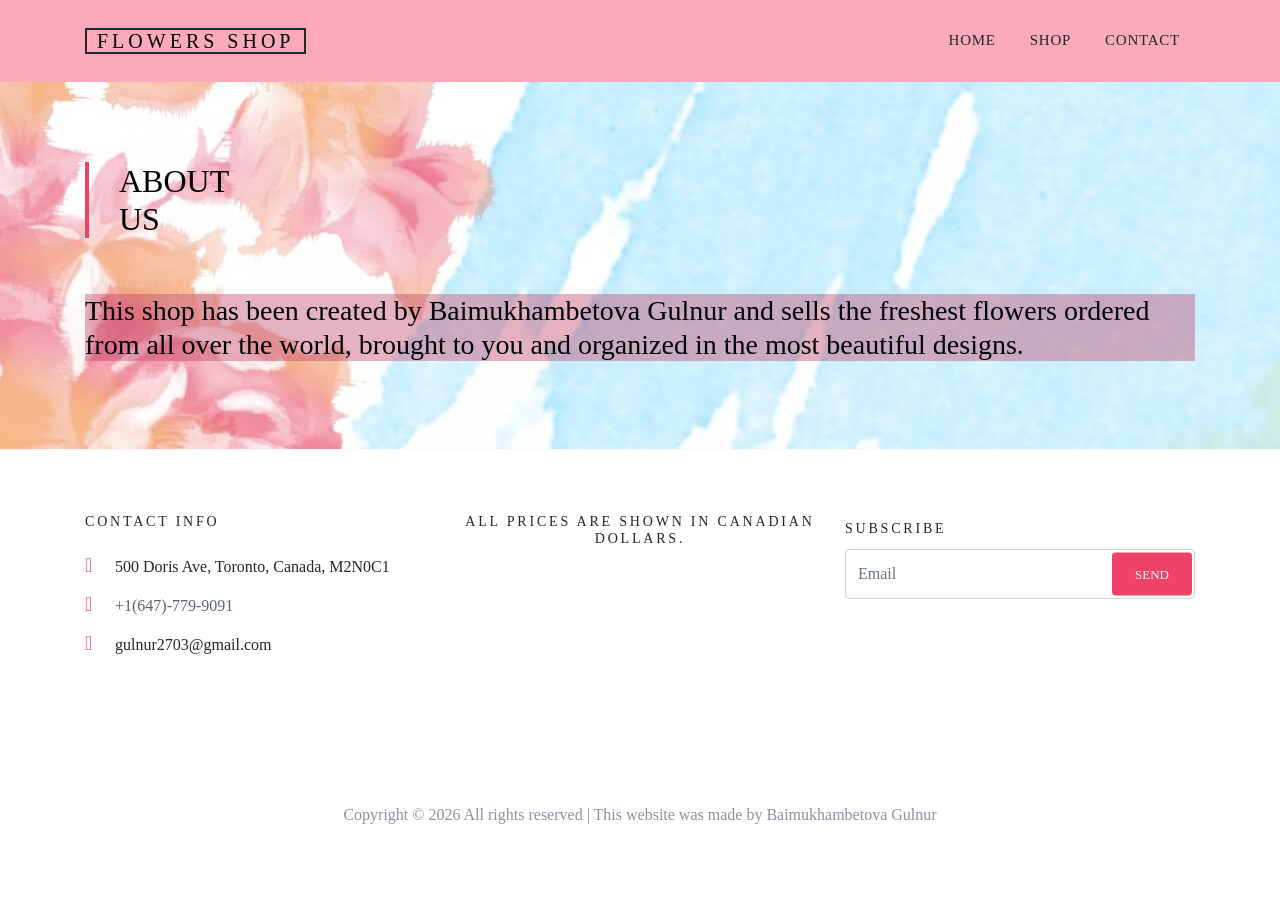
<file: Responsive Website/index.html>
<!DOCTYPE html>
<html lang="en">
  <head>
    <title>WEB222 Store</title>
    <meta charset="utf-8" />
    <meta name="viewport" content="width=device-width, initial-scale=1.0" />
    <link rel="stylesheet" href="css/bootstrap.min.css" />
    <link rel="stylesheet" href="css/style.css" />
    <script src="js/script.js"></script>
  </head>
  <body>
    <div class="site-wrap">
      <div class="site-navbar py-2">
        <div class="container">
          <div class="d-flex align-items-center justify-content-between">
            <div class="logo">
              <div class="site-logo">
                <a href="index.html" class="js-logo-clone">Flowers Shop</a>
              </div>
            </div>
            <div class="main-nav">
              <nav
                class="site-navigation text-right text-md-center"
                role="navigation"
              >
                <ul class="site-menu js-clone-nav">
                  <li><a href="index.html">Home</a></li>
                  <li><a href="shop.html">Shop</a></li>
                  <li><a href="contact.html">Contact</a></li>
                </ul>
              </nav>
            </div>
          </div>
        </div>
      </div>
      <div style="background-image: url('images/background.jpeg')">
        <div class="site-section">
          <div class="container">
            <div class="title-section mb-5">
              <h2 class="text-uppercase">
                <span class="d-block">About</span> us
              </h2>
            </div>
            <div
              class="about-us-section"
              style="background-color: rgb(0,0,0); background-color: rgba(191,63,101, 0.4);"
            >
              <h3>
                This shop has been created by Baimukhambetova Gulnur and sells
                the freshest flowers ordered from all over the world, brought to
                you and organized in the most beautiful designs.
              </h3>
            </div>
          </div>
        </div>
      </div>
      <footer class="site-footer custom-border-top">
        <div class="container">
          <div class="row">
            <div class="col-md-6 col-lg-4 mb-4 mb-lg-0">
              <div class="block-5 mb-5">
                <h3 class="footer-heading mb-4">Contact Info</h3>
                <ul class="list-unstyled">
                  <li class="address">
                    500 Doris Ave, Toronto, Canada, M2N0C1
                  </li>
                  <li class="phone">
                    <a href="tel://16477799091">+1(647)-779-9091</a>
                  </li>
                  <li class="email">gulnur2703@gmail.com</li>
                </ul>
              </div>
            </div>
            <div class="col-md-6 col-lg-4 mb-4 mb-lg-0">
              <div class="block-5 mb-5">
                <h3 class="footer-heading" align="center">
                  All prices are shown in Canadian dollars.
                </h3>
              </div>
            </div>
            <div class="col-md-6 col-lg-4">
              <div class="block-7">
                <form action="https://formspree.io/xlewpnre" method="POST">
                  <label for="email_subscribe" class="footer-heading"
                    >Subscribe</label
                  >
                  <div class="form-group">
                    <input
                      type="text"
                      class="form-control py-4"
                      name="email"
                      id="email_subscribe"
                      placeholder="Email"
                    />
                    <input
                      type="submit"
                      class="btn btn-sm btn-primary"
                      value="Send"
                    />
                  </div>
                </form>
              </div>
            </div>
          </div>
          <div class="row pt-5 mt-5 text-center">
            <div class="col-md-12">
              <p>
                Copyright &copy;
                <script>
                  document.write(new Date().getFullYear());
                </script>
                All rights reserved | This website was made by Baimukhambetova
                Gulnur
              </p>
            </div>
          </div>
        </div>
      </footer>
    </div>
  </body>
</html>
</file>
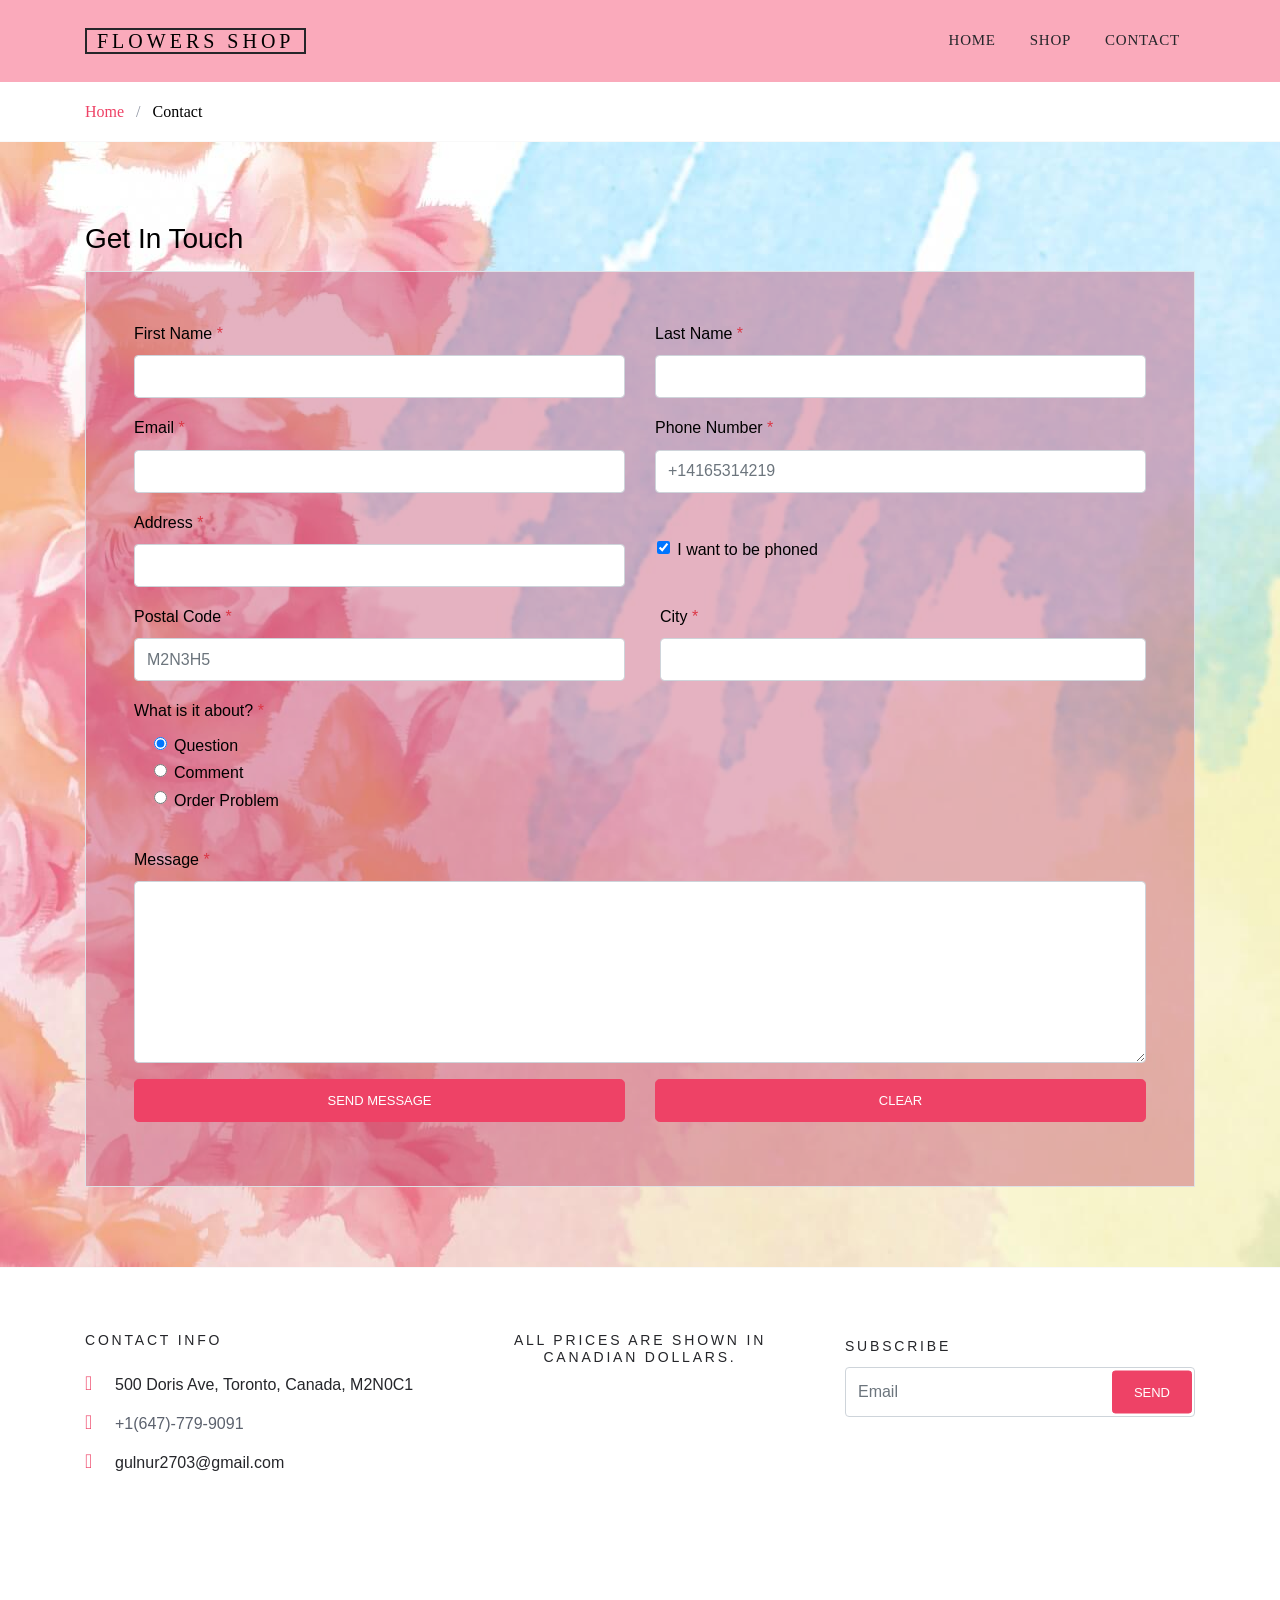
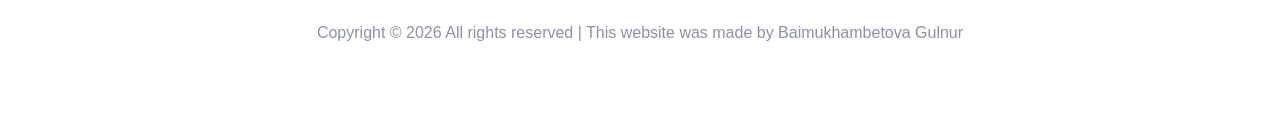
<file: Responsive Website/contact.html>
<!DOCTYPE html>
<html lang="en">
  <head>
    <title>WEB222 Store</title>
    <meta charset="utf-8" />
    <meta name="viewport" content="width=device-width, initial-scale=1.0" />
    <link rel="stylesheet" href="css/bootstrap.min.css" />
    <link rel="stylesheet" href="css/style.css" />
    <script src="js/script.js"></script>
  </head>
  <body>
    <!--    

    Part 2: Contact Us Page

    Requirements:

    1. Use the same header/footer, colours, fonts, etc. as your index.html page.
    It should be obvious to the user they they are still on the same site, and that
    contact.html is part of your store.


    2. Include an HTML Form for the user to fill out his or her information along
    with their message to you. Your form should including the following, and all
    fields should be mandatory unless otherwise noted, and use the most appropriate <input> type:
    
        - First Name
        - Last Name
        - Email Address
        - Address
        - City (use a <datalist> for autocomplete of common Canadian cities)
        - Phone Number (must be a valid Canadian Phone Number, use regex)
        - Postal Code (must be a valid Canadian Postal Code, use regex)
        - Checkbox Option to be phoned ("Would you like to be phoned?")
        - Radio Options to specify what this is about: one of "Question",
          "Comment", or "Order Problem". If the user selects "Order Problem",
          dynamically reveal another input box to enter the order number. In the
          case of "Comment" or "Question" hide this input box.
        - A large area to enter the message that they want to send
        - A hidden input field with your name

    3. The form should submit to https://httpbin.org/post using the POST method,
    and only allow the user to submit when all data has been entered and there
    aren't any validation errors.  The data posted to httpbin.org should include
    all data defined in the form above (e.g., visible and hidden fields).

  -->
    <div class="site-wrap">
      <div class="site-navbar py-2">
        <div class="container">
          <div class="d-flex align-items-center justify-content-between">
            <div class="logo">
              <div class="site-logo">
                <a href="index.html" class="js-logo-clone">Flowers Shop</a>
              </div>
            </div>
            <div class="main-nav">
              <nav
                class="site-navigation text-right text-md-center"
                role="navigation"
              >
                <ul class="site-menu js-clone-nav">
                  <li><a href="index.html">Home</a></li>
                  <li><a href="shop.html">Shop</a></li>
                  <li><a href="contact.html">Contact</a></li>
                </ul>
              </nav>
            </div>
          </div>
        </div>
      </div>
      <div class="custom-border-bottom py-3">
        <div class="container">
          <div class="row">
            <div class="col-md-12 mb-0">
              <a href="index.html">Home</a> <span class="mx-2 mb-0">/</span>
              <strong class="text-black">Contact</strong>
            </div>
          </div>
        </div>
      </div>
    </div>
    <div style="background-image: url('images/background.jpeg')">
      <div class="site-section">
        <div class="container">
          <div class="row">
            <div class="col-md-12">
              <h2 class="h3 mb-3 text-black">Get In Touch</h2>
            </div>
            <div class="col-md-12 form">
              <form
                name="Form1"
                action="https://httpbin.org/post"
                method="POST"
                onsubmit="return validate(); "
                style="background-color: rgb(0,0,0); background-color: rgba(191,63,101, 0.4);"
              >
                <div class="p-3 p-lg-5 border">
                  <div class="form-group row">
                    <div class="col-md-6">
                      <label for="fName" class="text-black"
                        >First Name <span class="text-danger">*</span></label
                      >
                      <input
                        required
                        type="text"
                        class="form-control"
                        name="fName"
                        id="fName"
                      />
                    </div>
                    <div class="col-md-6">
                      <label for="lName" class="text-black"
                        >Last Name <span class="text-danger">*</span></label
                      >
                      <input
                        required
                        type="text"
                        class="form-control"
                        name="lName"
                        id="lName"
                      />
                    </div>
                  </div>
                  <div class="form-group row">
                    <div class="col-md-6">
                      <label for="email" class="text-black"
                        >Email <span class="text-danger">*</span></label
                      >
                      <input
                        required
                        type="email"
                        class="form-control"
                        name="email"
                        id="email"
                      />
                    </div>
                    <div class="col-md-6">
                      <label for="phone" class="text-black"
                        >Phone Number <span class="text-danger">*</span></label
                      >
                      <input
                        required
                        type="text"
                        class="form-control"
                        name="phone"
                        id="phone"
                        placeholder="+14165314219"
                        pattern="^\+1[0-9]{10}$"
                      />
                    </div>
                  </div>
                  <div class="form-group row">
                    <div class="col-md-6">
                      <label for="address" class="text-black"
                        >Address <span class="text-danger">*</span></label
                      >
                      <input
                        required
                        type="text"
                        class="form-control"
                        name="address"
                        id="address"
                      />
                    </div>
                    <div class="col-md-6">
                      <br />&nbsp;&nbsp;&nbsp;&nbsp;
                      <input
                        type="checkbox"
                        class="form-check-input"
                        name="phoned"
                        id="phoned-yes"
                        value="yes"
                        checked
                      />
                      <label class="form-check-label text-black" for="phoned"
                        >I want to be phoned</label
                      >
                    </div>
                  </div>
                  <div class="form-group row">
                    <div class="col-md-6">
                      <label for="postalCode" class="text-black"
                        >Postal Code <span class="text-danger">*</span></label
                      >
                      <input
                        required
                        type="text"
                        class="form-control"
                        name="postalCode"
                        id="postalCode"
                        placeholder="M2N3H5"
                        pattern="^[0-9A-Z]{6}$"
                      />
                    </div>
                    <div class="col-md-6 form-check">
                      <label for="city" class="text-black"
                        >City <span class="text-danger">*</span></label
                      >
                      <input
                        required
                        type="text"
                        class="form-control"
                        name="city"
                        id="city"
                        list="cities"
                      />
                      <datalist id="cities">
                        <option value="Toronto"> </option>
                        <option value="Montreal"> </option>
                        <option value="Vancouver"> </option>
                        <option value="Quebec"> </option>
                      </datalist>
                    </div>
                  </div>
                  <div class="form-group row">
                    <div class="col-md-12">
                      <label for="purpose" class="text-black"
                        >What is it about?
                        <span class="text-danger">*</span></label
                      >
                      <ul>
                        <li>
                          <input
                            class="form-check-input"
                            type="radio"
                            name="purpose"
                            id="purpose-1"
                            onclick="orderPrCheck();"
                            value="Question"
                            checked
                          />
                          <label
                            class="form-check-label text-black"
                            for="purpose-1"
                          >
                            Question</label
                          >
                        </li>
                        <li>
                          <input
                            class="form-check-input"
                            type="radio"
                            name="purpose"
                            id="purpose-2"
                            onclick="orderPrCheck();"
                            value="Comment"
                          />
                          <label
                            class="form-check-label text-black"
                            for="purpose-2"
                          >
                            Comment</label
                          >
                        </li>
                        <li>
                          <input
                            class="form-check-input"
                            type="radio"
                            name="purpose"
                            id="purpose-3"
                            onclick="orderPrCheck();"
                            value="Order Problem"
                          />
                          <label
                            class="form-check-label text-black"
                            for="purpose-3"
                          >
                            Order Problem</label
                          >
                          <div id="reveal-if-checked" style="display:none">
                            <label class="text-black" for="orderNum"
                              >Order Number<span class="text-danger"
                                >*</span
                              ></label
                            >
                            <input
                              class="form-control"
                              type="text"
                              name="orderNum"
                              id="orderNum"
                            />
                          </div>
                        </li>
                      </ul>
                    </div>
                  </div>
                  <div class="form-group row">
                    <div class="col-md-12">
                      <label for="c_message" class="text-black"
                        >Message <span class="text-danger">*</span></label
                      >
                      <textarea
                        required
                        name="c_message"
                        id="c_message"
                        cols="30"
                        rows="7"
                        class="form-control"
                      ></textarea>
                    </div>
                  </div>
                  <div class="form-group row">
                    <div class="col-lg-6">
                      <input
                        type="submit"
                        class="btn btn-primary btn-lg btn-block"
                        value="Send Message"
                      />
                    </div>
                    <div class="col-lg-6">
                      <input
                        type="reset"
                        class="btn btn-primary btn-lg btn-block"
                        value="    Clear   "
                        onclick="clear()"
                      />
                    </div>
                  </div>
                </div>
              </form>
            </div>
          </div>
        </div>
      </div>
    </div>
    <footer class="site-footer custom-border-top">
      <div class="container">
        <div class="row">
          <div class="col-md-6 col-lg-4 mb-4 mb-lg-0">
            <div class="block-5 mb-5">
              <h3 class="footer-heading mb-4">Contact Info</h3>
              <ul class="list-unstyled">
                <li class="address">500 Doris Ave, Toronto, Canada, M2N0C1</li>
                <li class="phone">
                  <a href="tel://16477799091">+1(647)-779-9091</a>
                </li>
                <li class="email">gulnur2703@gmail.com</li>
              </ul>
            </div>
          </div>
          <div class="col-md-6 col-lg-4 mb-4 mb-lg-0">
            <div class="block-5 mb-5">
              <h3 class="footer-heading" align="center">
                All prices are shown in Canadian dollars.
              </h3>
            </div>
          </div>
          <div class="col-md-6 col-lg-4">
            <div class="block-7">
              <form action="https://formspree.io/xlewpnre" method="POST">
                <label for="email_subscribe" class="footer-heading"
                  >Subscribe</label
                >
                <div class="form-group">
                  <input
                    type="text"
                    class="form-control py-4"
                    name="email"
                    id="email_subscribe"
                    placeholder="Email"
                  />
                  <input
                    type="submit"
                    class="btn btn-sm btn-primary"
                    value="Send"
                  />
                </div>
              </form>
            </div>
          </div>
        </div>
        <div class="row pt-5 mt-5 text-center">
          <div class="col-md-12">
            <p>
              Copyright &copy;
              <script>
                document.write(new Date().getFullYear());
              </script>
              All rights reserved | This website was made by Baimukhambetova
              Gulnur
            </p>
          </div>
        </div>
      </div>
    </footer>
  </body>
</html>
</file>
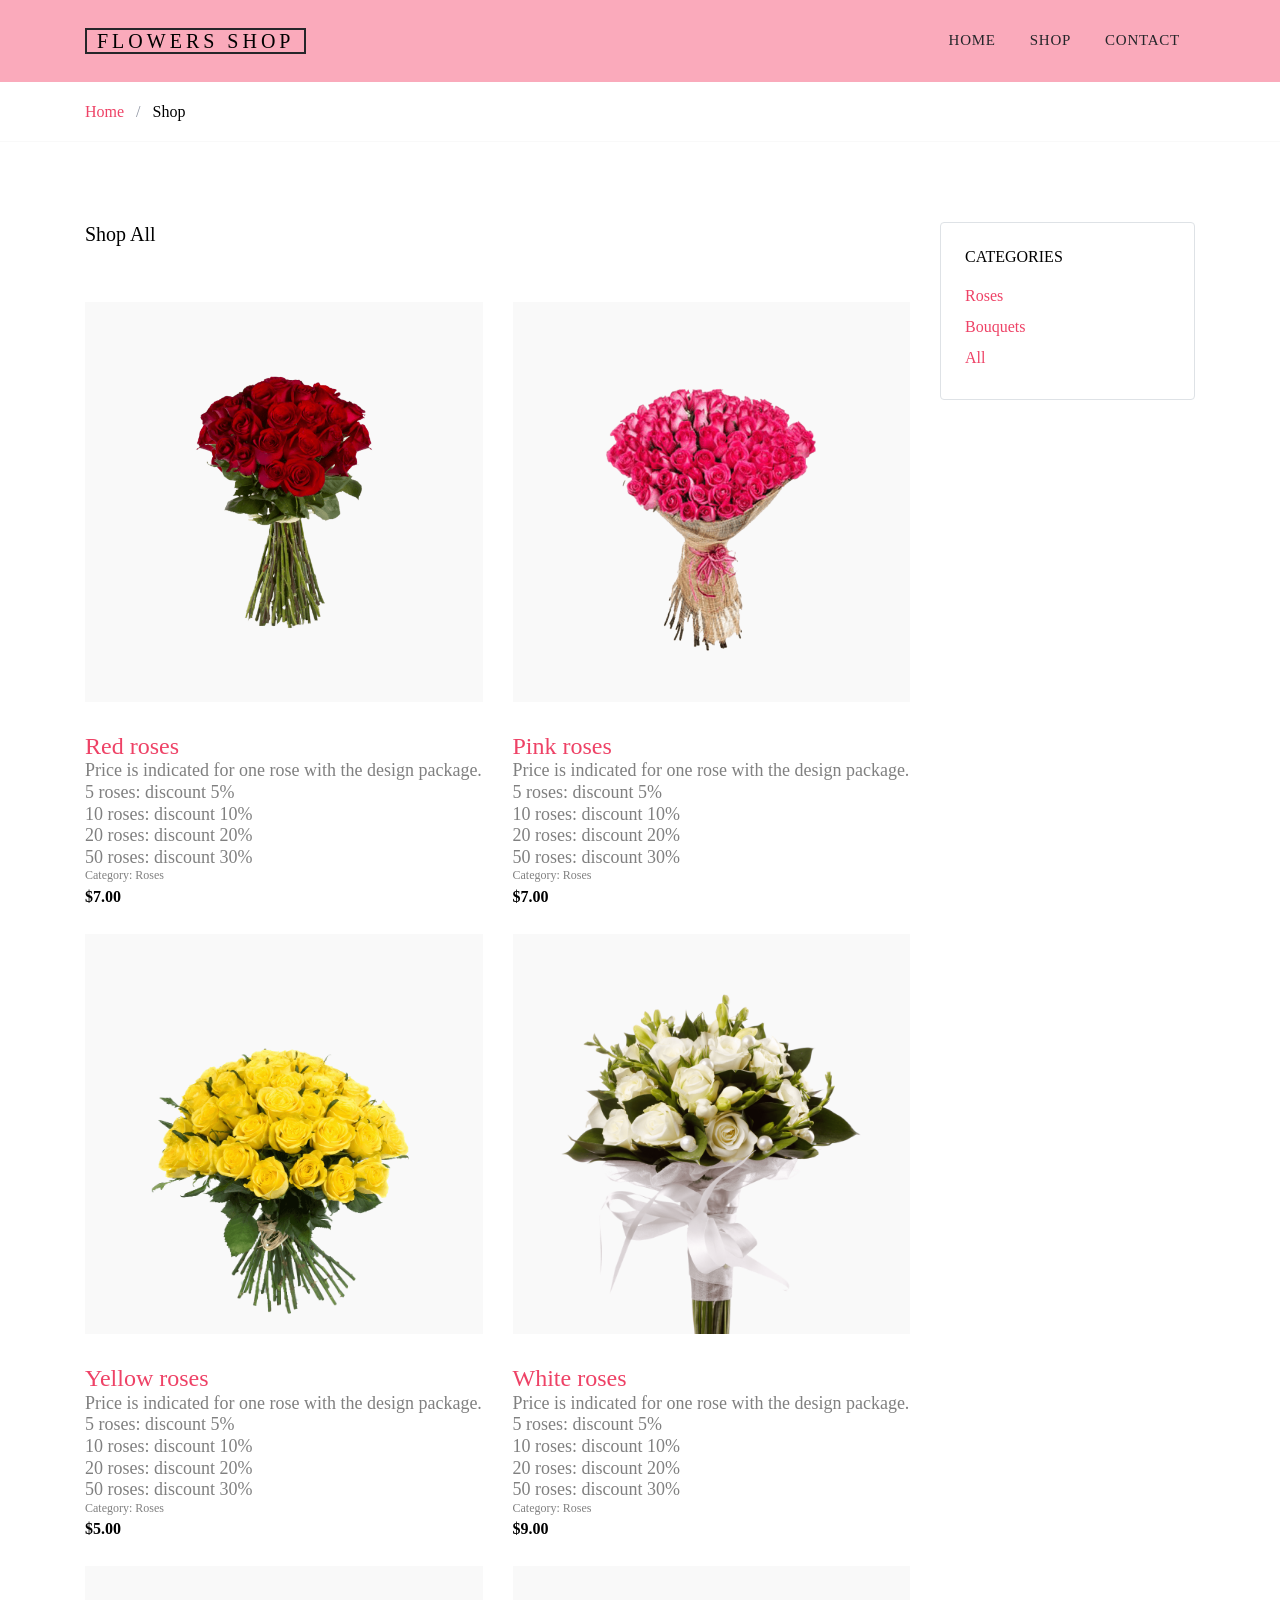
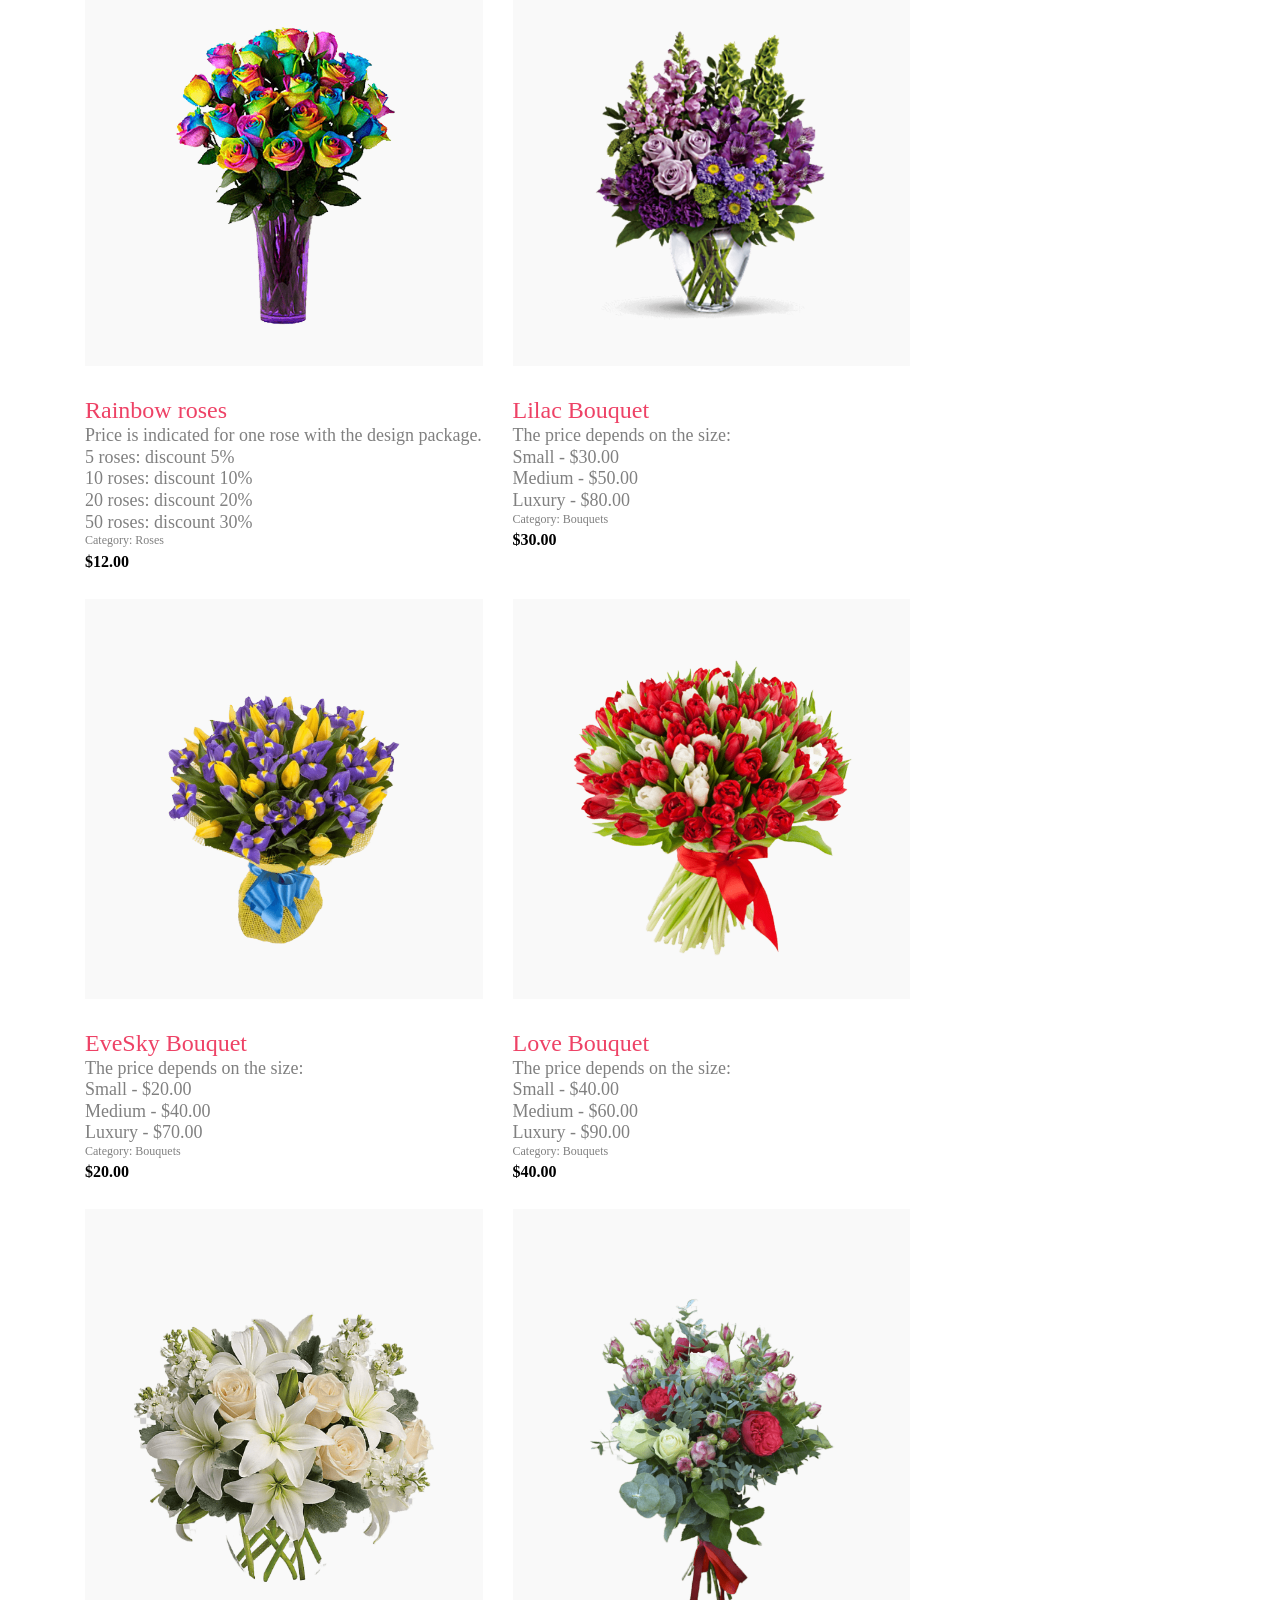
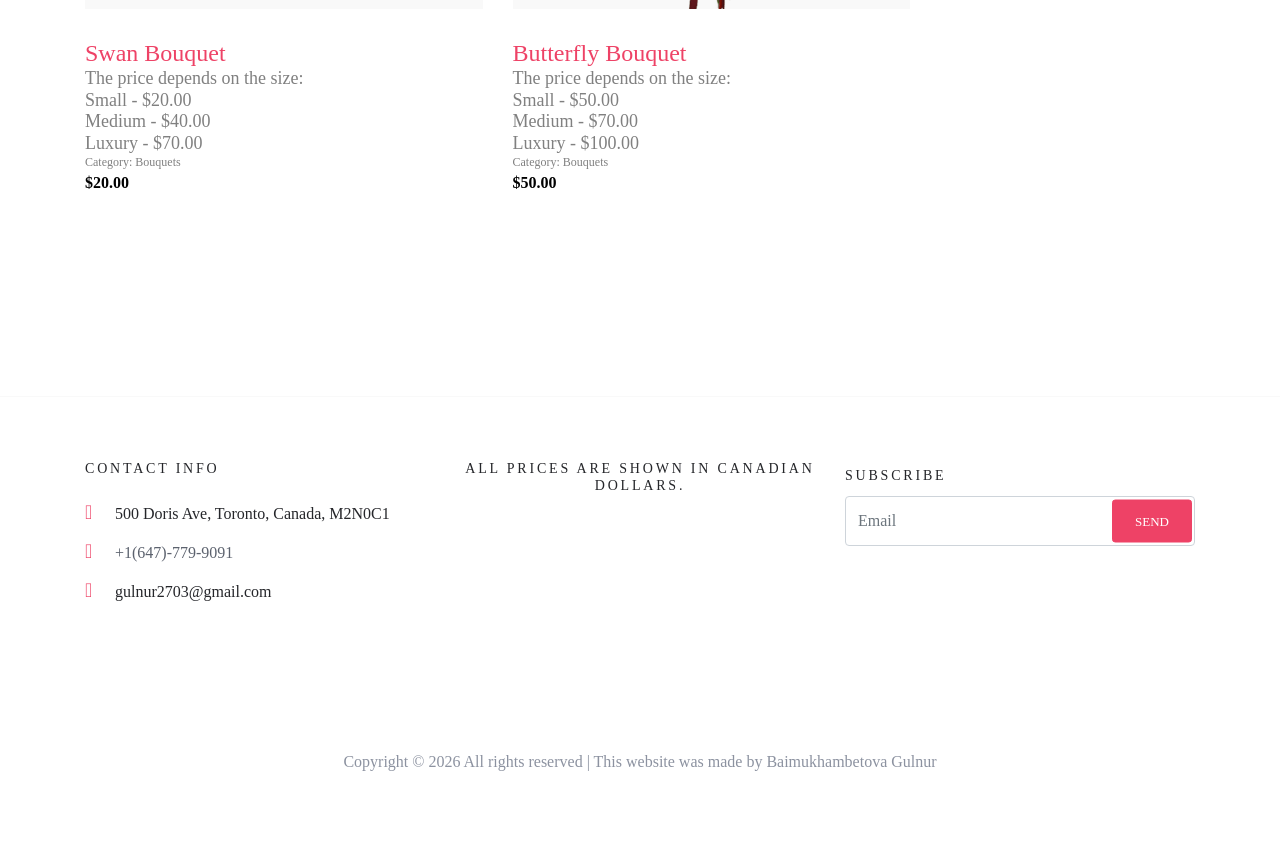
<file: Responsive Website/shop.html>
<!DOCTYPE html>
<html lang="en">
  <head>
    <title>WEB222 Store</title>
    <meta charset="utf-8" />
    <meta name="viewport" content="width=device-width, initial-scale=1.0" />
    <link rel="stylesheet" href="css/bootstrap.min.css" />
    <link rel="stylesheet" href="css/style.css" />
    <script src="js/script.js"></script>
  </head>
  <body>
    <!--
      Part 1: Main Store Page

      Requirements:

      1. Header across the top must include your store's name, a logo,
      and use a different background colour, web font, etc.  You must also include
      a link to your contact.html page.  Your header should include info about
      what the store is, what it sells, etc.  Use some images to try and draw
      the user in.  NOTE: place all your site's images in the `src/images/` directory.
      2. Below the header, a multi-column layout of items you can purchase in the
      store.  You must have at least 10 items in your store, and at least 2
      categories of items. For example, if you are selling clothing, you might
      have categories for Men, Women, and Children, and each category would have
      its own set of items.  Each item should include:
      
        - a picture
        - the item's name/title
        - a more complete description of the item
        - a category (i.e., each item must belong to a category)
        - a price.
      
      Each item should be its own "card" (i.e., some kind of box around each item
      separating one from the next, with suitable whitespace between).

      3. A sidebar (left or right, depending on your design) of the item layout
      section, showing the different categories of items in your store.  If a
      user clicks on one of the categories, use CSS and JavaScript to hide all
      other items in the store (i.e., only show items for the chosen category).
      Make sure you include a way to return to seeing all categories, and make it
      obvious to the user that they are only seeing a partial list of items when
      you filter by category (i.e., use CSS and HTML to change things somehow).

      4. Below the items, a footer with the name of the store, any relevant links you
      need to give users, as well as a small HTML form for entering an Email
      address and clicking a "Subscribe" button to subscribe to the store's
      newsletter. Use https://formspree.io/ to automatically submit the form to
      your email address (i.e., when a user fills out their email address and
      clicks submit, *you* should get that information sent to your email
      address via formspree.io).  Make sure you setup your account on
      https://formspree.io/.

      5. Use two different Web Fonts for your store.  The titles should be different
      from any regular text.  Use a free font service like https://fonts.google.com/
      or any other that you choose.  You can also experiment with different font
      sizes and colours to draw attention toward or away from various parts of
      your design.

      6. Pick a colour theme using a tool like https://colorhunt.co/ with at least
      3 colours (primary, secondary, accent), and use them throughout your site
      for backgrounds, borders, fonts. Your store page needs to look attractive
      and marks will be given for good a good looking site.  No one will buy from
      a store that looks like its owners aren't professional or don't care about
      details.  Also make sure that the colour contrast in your site is suitable
      for everyone to read.

      7. Use modern CSS to help you achieve your layout.  For example, Flexbox
      and CSS Grid can help you create professional looking layouts.  Here
      are some guides to get you started:

       - https://developer.mozilla.org/en-US/docs/Web/CSS/CSS_Flexible_Box_Layout/Basic_Concepts_of_Flexbox
       - https://developer.mozilla.org/en-US/docs/Web/CSS/CSS_Grid_Layout/Basic_Concepts_of_Grid_Layout
       
      You are also welcome to use existing CSS libraries to help you with your layout,
      but you must also include your own styles (i.e., you can't use a library
      for everything in your design).

      8. Make sure you don't use copyrighted materials from other sites.  If you use
      icons, fonts, images, etc., make sure you are legally permitted to reuse them,
      and include references to indicate where you got them. Some resources to consider:

        - https://unsplash.com/ for images
        - https://fontawesome.com/ for icons
        - https://gallery.manypixels.co/ or https://undraw.co/illustrations for illustrations (SVG)

      9. Make sure you reduce the download size of images you include in your
      store.  Users don't want to download 10s or 100s of megabytes of data, especially
      on mobile.  You can use an online tool like https://squoosh.app/ to help you
      reduce images.  You will lose marks if your images aren't optimized for the web.
       

      10. Make sure you have no JavaScript or other errors in your Dev Tools Console.
      Run your site, and test all aspects of it with the Console open, and fix
      any issues you encounter.

      11. Make sure your forms all work as they should, testing them yourself,
      and also have someone else test it for you.  The easiest way to find bugs
      in software is to let someone who didn't build it try to use it!
    -->
    <div class="site-wrap">
      <div class="site-navbar py-2">
        <div class="container">
          <div class="d-flex align-items-center justify-content-between">
            <div class="logo">
              <div class="site-logo">
                <a href="index.html" class="js-logo-clone">Flowers Shop</a>
              </div>
            </div>
            <div class="main-nav">
              <nav
                class="site-navigation text-right text-md-center"
                role="navigation"
              >
                <ul class="site-menu js-clone-nav">
                  <li><a href="index.html">Home</a></li>
                  <li><a href="shop.html">Shop</a></li>
                  <li><a href="contact.html">Contact</a></li>
                </ul>
              </nav>
            </div>
          </div>
        </div>
      </div>

      <div class="custom-border-bottom py-3">
        <div class="container">
          <div class="row">
            <div class="col-md-12 mb-0">
              <a href="index.html">Home</a> <span class="mx-2 mb-0">/</span>
              <strong class="text-black">Shop</strong>
            </div>
          </div>
        </div>
      </div>

      <div class="site-section">
        <div class="container">
          <div class="row mb-5">
            <div
              class=".d-sm-none d-md-none d-lg-none d-xl-none col-md-3 order-1 mb-5 mb-md-0"
            >
              <div class="border p-4 rounded mb-4">
                <h3 class="mb-3 h6 text-uppercase text-black d-block">
                  Categories
                </h3>
                <ul class="list-unstyled mb-0">
                  <li class="mb-1">
                    <a href="#" class="d-flex" onclick="showRoses()"
                      ><span>Roses</span></a
                    >
                  </li>
                  <li class="mb-1">
                    <a href="#" class="d-flex" onclick="showBouquets()"
                      ><span>Bouquets</span></a
                    >
                  </li>
                  <li class="mb-1">
                    <a href="#" class="d-flex" onclick="showAll()"
                      ><span>All</span></a
                    >
                  </li>
                </ul>
              </div>
            </div>
            <div class="col-md-9 order-2">
              <div class="row align">
                <div class="col-md-12 mb-5">
                  <div class="float-md-left">
                    <h2 class="text-black h5">Shop All</h2>
                  </div>
                </div>
              </div>
              <div class="row mb-5">
                <div
                  class="col-lg-6 col-md-6 item-entry mb-4 roses"
                  style="display:block"
                >
                  <a href="#" class="product-item md-height bg-gray d-block">
                    <img
                      src="images/roses-red.png"
                      alt="Image"
                      class="img-fluid"
                    />
                  </a>
                  <h2 class="item-title"><a href="#">Red roses</a></h2>
                  <h2 class="item-descrip">
                    <a href="#"
                      >Price is indicated for one rose with the design
                      package.<br />5 roses: discount 5%<br />10 roses: discount
                      10%<br />20 roses: discount 20%<br />50 roses: discount
                      30%<br
                    /></a>
                  </h2>
                  <h2 class="item-category"><a href="#">Category: Roses</a></h2>
                  <strong class="item-price">$7.00</strong>
                </div>
                <div
                  class="col-lg-6 col-md-6 item-entry mb-4 roses"
                  style="display:block"
                >
                  <a href="#" class="product-item md-height bg-gray d-block">
                    <img
                      src="images/roses-pink.png"
                      alt="Image"
                      class="img-fluid"
                    />
                  </a>
                  <h2 class="item-title"><a href="#">Pink roses</a></h2>
                  <h2 class="item-descrip">
                    <a href="#"
                      >Price is indicated for one rose with the design
                      package.<br />5 roses: discount 5%<br />10 roses: discount
                      10%<br />20 roses: discount 20%<br />50 roses: discount
                      30%<br
                    /></a>
                  </h2>
                  <h2 class="item-category"><a href="#">Category: Roses</a></h2>
                  <strong class="item-price">$7.00</strong>
                </div>
                <div
                  class="col-lg-6 col-md-6 item-entry mb-4 roses"
                  style="display:block"
                >
                  <a href="#" class="product-item md-height bg-gray d-block">
                    <img
                      src="images/roses-yellow.png"
                      alt="Image"
                      class="img-fluid"
                    />
                  </a>
                  <h2 class="item-title"><a href="#">Yellow roses</a></h2>
                  <h2 class="item-descrip">
                    <a href="#"
                      >Price is indicated for one rose with the design
                      package.<br />5 roses: discount 5%<br />10 roses: discount
                      10%<br />20 roses: discount 20%<br />50 roses: discount
                      30%<br
                    /></a>
                  </h2>
                  <h2 class="item-category"><a href="#">Category: Roses</a></h2>
                  <strong class="item-price">$5.00</strong>
                </div>
                <div
                  class="col-lg-6 col-md-6 item-entry mb-4 roses"
                  style="display:block"
                >
                  <a href="#" class="product-item md-height bg-gray d-block">
                    <img
                      src="images/roses-white.png"
                      alt="Image"
                      class="img-fluid"
                    />
                  </a>
                  <h2 class="item-title"><a href="#">White roses</a></h2>
                  <h2 class="item-descrip">
                    <a href="#"
                      >Price is indicated for one rose with the design
                      package.<br />5 roses: discount 5%<br />10 roses: discount
                      10%<br />20 roses: discount 20%<br />50 roses: discount
                      30%<br
                    /></a>
                  </h2>
                  <h2 class="item-category"><a href="#">Category: Roses</a></h2>
                  <strong class="item-price">$9.00</strong>
                </div>
                <div
                  class="col-lg-6 col-md-6 item-entry mb-4 roses"
                  style="display:block"
                >
                  <a href="#" class="product-item md-height bg-gray d-block">
                    <img
                      src="images/roses-rainbow.png"
                      alt="Image"
                      class="img-fluid"
                    />
                  </a>
                  <h2 class="item-title"><a href="#">Rainbow roses</a></h2>
                  <h2 class="item-descrip">
                    <a href="#"
                      >Price is indicated for one rose with the design
                      package.<br />5 roses: discount 5%<br />10 roses: discount
                      10%<br />20 roses: discount 20%<br />50 roses: discount
                      30%<br
                    /></a>
                  </h2>
                  <h2 class="item-category"><a href="#">Category: Roses</a></h2>
                  <strong class="item-price">$12.00</strong>
                </div>
                <div
                  class="col-lg-6 col-md-6 item-entry mb-4 bouquets"
                  style="display:block"
                >
                  <a href="#" class="product-item md-height bg-gray d-block">
                    <img
                      src="images/bouquet-1.png"
                      alt="Image"
                      class="img-fluid"
                    />
                  </a>
                  <h2 class="item-title"><a href="#">Lilac Bouquet</a></h2>
                  <h2 class="item-descrip">
                    <a href="#"
                      >The price depends on the size:<br />Small - $30.00<br />Medium
                      - $50.00<br />Luxury - $80.00<br
                    /></a>
                  </h2>
                  <h2 class="item-category">
                    <a href="#">Category: Bouquets</a>
                  </h2>
                  <strong class="item-price">$30.00</strong>
                </div>
                <div
                  class="col-lg-6 col-md-6 item-entry mb-4 bouquets"
                  style="display:block"
                >
                  <a href="#" class="product-item md-height bg-gray d-block">
                    <img
                      src="images/bouquet-2.png"
                      alt="Image"
                      class="img-fluid"
                    />
                  </a>
                  <h2 class="item-title"><a href="#">EveSky Bouquet</a></h2>
                  <h2 class="item-descrip">
                    <a href="#"
                      >The price depends on the size:<br />Small - $20.00<br />Medium
                      - $40.00<br />Luxury - $70.00<br
                    /></a>
                  </h2>
                  <h2 class="item-category">
                    <a href="#">Category: Bouquets</a>
                  </h2>
                  <strong class="item-price">$20.00</strong>
                </div>
                <div
                  class="col-lg-6 col-md-6 item-entry mb-4 bouquets"
                  style="display:block"
                >
                  <a href="#" class="product-item md-height bg-gray d-block">
                    <img
                      src="images/bouquet-3.png"
                      alt="Image"
                      class="img-fluid"
                    />
                  </a>
                  <h2 class="item-title"><a href="#">Love Bouquet</a></h2>
                  <h2 class="item-descrip">
                    <a href="#"
                      >The price depends on the size:<br />Small - $40.00<br />Medium
                      - $60.00<br />Luxury - $90.00<br
                    /></a>
                  </h2>
                  <h2 class="item-category">
                    <a href="#">Category: Bouquets</a>
                  </h2>
                  <strong class="item-price">$40.00</strong>
                </div>
                <div
                  class="col-lg-6 col-md-6 item-entry mb-4 bouquets"
                  style="display:block"
                >
                  <a href="#" class="product-item md-height bg-gray d-block">
                    <img
                      src="images/bouquet-4.png"
                      alt="Image"
                      class="img-fluid"
                    />
                  </a>
                  <h2 class="item-title"><a href="#">Swan Bouquet</a></h2>
                  <h2 class="item-descrip">
                    <a href="#"
                      >The price depends on the size:<br />Small - $20.00<br />Medium
                      - $40.00<br />Luxury - $70.00<br
                    /></a>
                  </h2>
                  <h2 class="item-category">
                    <a href="#">Category: Bouquets</a>
                  </h2>
                  <strong class="item-price">$20.00</strong>
                </div>
                <div
                  class="col-lg-6 col-md-6 item-entry mb-4 bouquets"
                  style="display:block"
                >
                  <a href="#" class="product-item md-height bg-gray d-block">
                    <img
                      src="images/bouquet-5.png"
                      alt="Image"
                      class="img-fluid"
                    />
                  </a>
                  <h2 class="item-title"><a href="#">Butterfly Bouquet</a></h2>
                  <h2 class="item-descrip">
                    <a href="#"
                      >The price depends on the size:<br />Small - $50.00<br />Medium
                      - $70.00<br />Luxury - $100.00<br
                    /></a>
                  </h2>
                  <h2 class="item-category">
                    <a href="#">Category: Bouquets</a>
                  </h2>
                  <strong class="item-price">$50.00</strong>
                </div>
              </div>
            </div>

            <div class="d-none d-sm-block col-md-3 order-3 mb-5 mb-md-0">
              <div class="border p-4 rounded mb-4">
                <h3 class="mb-3 h6 text-uppercase text-black d-block">
                  Categories
                </h3>
                <ul class="list-unstyled mb-0">
                  <li class="mb-1">
                    <a href="#" class="d-flex" onclick="showRoses()"
                      ><span>Roses</span></a
                    >
                  </li>
                  <li class="mb-1">
                    <a href="#" class="d-flex" onclick="showBouquets()"
                      ><span>Bouquets</span></a
                    >
                  </li>
                  <li class="mb-1">
                    <a href="#" class="d-flex" onclick="showAll()"
                      ><span>All</span></a
                    >
                  </li>
                </ul>
              </div>
            </div>
          </div>
        </div>
      </div>

      <footer class="site-footer custom-border-top">
        <div class="container">
          <div class="row">
            <div class="col-md-6 col-lg-4 mb-4 mb-lg-0">
              <div class="block-5 mb-5">
                <h3 class="footer-heading mb-4">Contact Info</h3>
                <ul class="list-unstyled">
                  <li class="address">
                    500 Doris Ave, Toronto, Canada, M2N0C1
                  </li>
                  <li class="phone">
                    <a href="tel://16477799091">+1(647)-779-9091</a>
                  </li>
                  <li class="email">gulnur2703@gmail.com</li>
                </ul>
              </div>
            </div>
            <div class="col-md-6 col-lg-4 mb-4 mb-lg-0">
              <div class="block-5 mb-5">
                <h3 class="footer-heading" align="center">
                  All prices are shown in Canadian dollars.
                </h3>
              </div>
            </div>
            <div class="col-md-6 col-lg-4">
              <div class="block-7">
                <form action="https://formspree.io/xlewpnre" method="POST">
                  <label for="email_subscribe" class="footer-heading"
                    >Subscribe</label
                  >
                  <div class="form-group">
                    <input
                      type="text"
                      class="form-control py-4"
                      name="email"
                      id="email_subscribe"
                      placeholder="Email"
                    />
                    <input
                      type="submit"
                      class="btn btn-sm btn-primary"
                      value="Send"
                    />
                  </div>
                </form>
              </div>
            </div>
          </div>
          <div class="row pt-5 mt-5 text-center">
            <div class="col-md-12">
              <p>
                Copyright &copy;
                <script>
                  document.write(new Date().getFullYear());
                </script>
                All rights reserved | This website was made by Baimukhambetova
                Gulnur
              </p>
            </div>
          </div>
        </div>
      </footer>
    </div>
  </body>
</html>
</file>
<file: Responsive Website/css/style.css>
/* Base */
body {
  line-height: 1.7;
  color: #8c92a0;
  font-weight: 300;
  font-size: 16px;
}

::-moz-selection {
  background: #000;
  color: #fff;
}

::selection {
  background: #000;
  color: #fff;
}

a {
  -webkit-transition: 0.3s all ease;
  -o-transition: 0.3s all ease;
  transition: 0.3s all ease;
}
a:hover {
  text-decoration: none;
}

.text-black {
  color: #000;
}

.site-wrap:before {
  -webkit-transition: 0.3s all ease-in-out;
  -o-transition: 0.3s all ease-in-out;
  transition: 0.3s all ease-in-out;
  background: rgba(0, 0, 0, 0.6);
  content: "";
  position: absolute;
  z-index: 2000;
  top: 0;
  left: 0;
  right: 0;
  bottom: 0;
  opacity: 0;
  visibility: hidden;
}

.site-wrap {
  font-family: Georgia, "Times New Roman", Times, serif;
}

.offcanvas-menu .site-wrap {
  position: absolute;
  height: 100%;
  width: 100%;
  z-index: 2;
  overflow: hidden;
}
.offcanvas-menu .site-wrap:before {
  opacity: 1;
  visibility: visible;
}

.btn {
  height: 43px;
  -webkit-transition: 0.3s all ease-in-out;
  -o-transition: 0.3s all ease-in-out;
  transition: 0.3s all ease-in-out;
  text-transform: uppercase;
  font-size: 13px;
}
.btn:hover,
.btn:active,
.btn:focus {
  outline: none;
  -webkit-box-shadow: none;
  box-shadow: none;
}
.btn.btn-black {
  padding: 12px 30px;
  background: #000;
  color: #fff;
}
.btn.btn-black:hover,
.btn.btn-black:active,
.btn.btn-black:focus {
  background-color: #333333;
}

.form-control {
  height: 43px;
}
.form-control:active,
.form-control:focus {
  border-color: #ee4266;
}
.form-control:hover,
.form-control:active,
.form-control:focus {
  -webkit-box-shadow: none !important;
  box-shadow: none !important;
}

.site-section {
  padding: 2.5em 0;
}
@media (min-width: 768px) {
  .site-section {
    padding: 5em 0;
  }
}
.site-section.site-section-sm {
  padding: 4em 0;
}

.site-section-heading {
  font-size: 30px;
  color: #25262a;
  position: relative;
}
.site-section-heading:before {
  content: "";
  left: 0%;
  top: 0;
  position: absolute;
  width: 40px;
  height: 2px;
  background: #ee4266;
}
.site-section-heading.text-center:before {
  content: "";
  left: 50%;
  top: 0;
  -webkit-transform: translateX(-50%);
  -ms-transform: translateX(-50%);
  transform: translateX(-50%);
  position: absolute;
  width: 40px;
  height: 2px;
  background: #ee4266;
}

.border-top {
  border-top: 1px solid #edf0f5 !important;
}

.site-footer {
  padding: 4em 0;
}
.site-footer ul li {
  margin-bottom: 10px;
}
.site-footer ul li a {
  color: #5c626e;
}
.site-footer ul li a:hover {
  color: #ee4266;
}
.site-footer .footer-heading {
  font-size: 14px;
  color: #25262a;
  letter-spacing: 0.2em;
  text-transform: uppercase;
}

/* Navbar */
.site-logo a {
  text-transform: uppercase;
  letter-spacing: 0.2em;
  font-size: 20px;
  padding-left: 10px;
  padding-right: 10px;
  border: 2px solid #25262a;
  color: #000 !important;
}

.site-logo a:hover {
  text-decoration: none;
}

@media screen and (max-width: 480px) {
  .site-logo a {
    text-transform: uppercase;
    letter-spacing: 0.1em;
    font-size: 4vw;
    padding-left: 2vw;
    padding-right: 2vw;
    border: 1px solid #25262a;
    color: #000 !important;
  }
}

.icons-btn {
  display: inline-block;
  text-align: center;
}
.icons-btn span {
  display: block;
  height: 40px;
  width: 40px;
  line-height: 40px;
}
@media (max-width: 991.98px) {
  .icons-btn span {
    width: 24px;
  }
}

.site-menu-toggle {
  display: block;
  text-align: center;
  font-size: 28px;
  height: 40px;
  width: 40px;
  line-height: 40px;
}
.site-menu-toggle > span {
  top: 5px;
  position: relative;
}

.site-navbar {
  background: #faaabb;
  margin-bottom: 0px;
  z-index: 1999;
  position: relative;
  background: #faaabb !important;
}
.site-navbar.transparent {
  background: transparent;
}
.site-navbar .site-navbar-top {
  border-bottom: 1px solid #f3f3f4;
  padding-top: 20px;
  padding-bottom: 20px;
  margin-bottom: 0px;
}
@media (min-width: 768px) {
  .site-navbar .site-navbar-top {
    padding-top: 40px;
    padding-bottom: 40px;
  }
}
.site-navbar .site-search-icon a span {
  display: inline-block;
  margin-right: 10px;
}
.site-navbar .site-search-icon a:hover {
  text-decoration: none;
}
.site-navbar a {
  color: #868995;
}
.site-navbar a:hover {
  color: #3d3f45;
}
.site-navbar .icon {
  font-size: 20px;
}
.site-navbar .site-top-icons ul,
.site-navbar .site-top-icons ul li {
  padding: 0;
  margin: 0;
  list-style: none;
}
.site-navbar .site-top-icons ul li {
  display: inline-block;
}
.site-navbar .site-top-icons ul li a {
  margin-right: 10px;
}
.site-navbar .site-top-icons ul li a.site-cart {
  display: block;
  position: relative;
}
.site-navbar .site-top-icons ul li a.site-cart .count {
  position: absolute;
  top: 0;
  right: 0;
  margin-right: -15px;
  margin-top: -20px;
  font-size: 13px;
  width: 24px;
  height: 24px;
  line-height: 24px;
  border-radius: 50%;
  display: block;
  text-align: center;
  background: #ee4266;
  color: #fff;
  -webkit-transition: 0.2s all ease-in-out;
  -o-transition: 0.2s all ease-in-out;
  transition: 0.2s all ease-in-out;
}
.site-navbar .site-top-icons ul li a:hover .count {
  -webkit-box-shadow: 0 3px 10px -4px rgba(0, 0, 0, 0.3) !important;
  box-shadow: 0 3px 10px -4px rgba(0, 0, 0, 0.3) !important;
  margin-top: -22px;
}
.site-navbar .site-top-icons ul li:last-child a {
  padding-right: 0;
}
.site-navbar .site-navigation.border-bottom {
  border-bottom: 1px solid #f3f3f4 !important;
}
.site-navbar .site-navigation .site-menu {
  margin-left: 0;
  padding-left: 0;
  margin-bottom: 0;
}
.site-navbar .site-navigation .site-menu .active > a {
  color: #ee4266;
}
.site-navbar .site-navigation .site-menu a {
  text-decoration: none !important;
  font-size: 15px;
  display: inline-block;
}
.site-navbar .site-navigation .site-menu > li {
  display: inline-block;
  padding: 10px 5px;
}
.site-navbar .site-navigation .site-menu > li > a {
  padding: 10px 10px;
  text-transform: uppercase;
  letter-spacing: 0.05em;
  color: #25262a;
  font-size: 15px;
  text-decoration: none !important;
}

@media screen and (max-width: 480px) {
  .site-navbar .site-navigation .site-menu > li > a {
    padding: 1px 1px;
    text-transform: uppercase;
    letter-spacing: 0.05em;
    color: #25262a;
    font-size: 3vw;
    text-decoration: none !important;
  }
}

.site-navbar .site-navigation .site-menu > li > a:hover {
  color: #ee4266;
}

/* Blocks */
.block-3 .owl-stage {
  padding-top: 40px;
  padding-bottom: 40px;
}

.block-3 .owl-nav {
  position: relative;
  position: absolute;
  bottom: -50px;
  left: 50%;
  -webkit-transform: translateX(-50%);
  -ms-transform: translateX(-50%);
  transform: translateX(-50%);
}
.block-3 .owl-nav .owl-prev,
.block-3 .owl-nav .owl-next {
  position: relative;
  display: inline-block;
  padding: 20px;
  font-size: 30px;
  color: #5c626e;
}
.block-3 .owl-nav .owl-prev:hover,
.block-3 .owl-nav .owl-next:hover {
  color: #25262a;
}
.block-3 .owl-nav .owl-prev.disabled,
.block-3 .owl-nav .owl-next.disabled {
  opacity: 0.2;
}

.block-4 {
  -webkit-box-shadow: 0 0 30px -10px rgba(0, 0, 0, 0.1);
  box-shadow: 0 0 30px -10px rgba(0, 0, 0, 0.1);
  background: #fff;
}
.block-4 .block-4-text h3 {
  font-size: 20px;
  margin-bottom: 0;
}
.block-4 .block-4-text h3 a {
  text-decoration: none;
}

.block-5 ul,
.block-5 ul li {
  list-style: none;
  padding: 0;
  margin: 0;
  line-height: 1.5;
}

.block-5 ul li {
  padding-left: 30px;
  position: relative;
  margin-bottom: 15px;
  color: #25262a;
}
.block-5 ul li:before {
  top: 0;
  font-family: "icomoon";
  content: "";
  position: absolute;
  left: 0;
  font-size: 20px;
  line-height: 1;
  color: #ee4266;
}
.block-5 ul li.address:before {
  content: "\e8b4";
}
.block-5 ul li.email:before {
  content: "\f0e0";
}
.block-5 ul li.phone:before {
  content: "\f095";
}

.block-6 {
  display: block;
}
.block-6 img {
  display: block;
}
.block-6 h3 {
  font-size: 18px;
}
.block-6 p {
  color: #737b8a;
}

.block-7 .form-group {
  position: relative;
}

.block-7 .form-control {
  padding-right: 96px;
}

.block-7 .btn {
  position: absolute;
  width: 80px;
  top: 50%;
  -webkit-transform: translateY(-50%);
  -ms-transform: translateY(-50%);
  transform: translateY(-50%);
  right: 3px;
}

.block-8 .post-meta {
  color: #c4c7ce;
}

.block-8 .block-8-sep {
  margin-left: 10px;
  margin-right: 10px;
}

.site-blocks-table {
  overflow: auto;
}
.site-blocks-table .product-thumbnail {
  width: 200px;
}
.site-blocks-table thead th {
  padding: 30px;
  text-align: center;
  border-width: 1px !important;
  vertical-align: middle;
  color: #212529;
  font-size: 18px;
}
.site-blocks-table td {
  padding: 20px;
  text-align: center;
  vertical-align: middle;
  color: #212529;
}
.site-blocks-table tbody tr:first-child td {
  border-top: 1px solid #ee4266 !important;
}

.site-block-order-table th {
  border-top: none !important;
  border-bottom-width: 1px !important;
}

.site-block-order-table td,
.site-block-order-table th {
  color: #000;
}

.site-block-top-search {
  position: relative;
}
.site-block-top-search .icon {
  position: absolute;
  left: 0;
  top: 50%;
  -webkit-transform: translateY(-50%);
  -ms-transform: translateY(-50%);
  transform: translateY(-50%);
}
.site-block-top-search input {
  padding-left: 40px;
  -webkit-transition: 0.3s all ease-in-out;
  -o-transition: 0.3s all ease-in-out;
  transition: 0.3s all ease-in-out;
}
.site-block-top-search input:focus,
.site-block-top-search input:active {
  padding-left: 25px;
}

.site-block-27 ul,
.site-block-27 ul li {
  padding: 0;
  margin: 0;
}

.site-block-27 ul li {
  display: inline-block;
  margin-bottom: 4px;
}
.site-block-27 ul li a,
.site-block-27 ul li span {
  text-align: center;
  display: inline-block;
  width: 40px;
  height: 40px;
  line-height: 40px;
  border-radius: 50%;
  border: 1px solid #ccc;
}
.site-block-27 ul li.active a,
.site-block-27 ul li.active span {
  background: #ee4266;
  color: #fff;
  border: 1px solid transparent;
}

#slider-range {
  height: 8px;
}
#slider-range .ui-slider-handle {
  width: 16px;
  height: 16px;
  border-radius: 50%;
  border: none !important;
  background: #ee4266;
}
#slider-range .ui-slider-handle:focus,
#slider-range .ui-slider-handle:active {
  outline: none;
}
#slider-range .ui-slider-range {
  background-color: #ee4266;
}

.color-item .color {
  width: 14px;
  height: 14px;
}

.block-16 figure {
  position: relative;
}
.block-16 figure .play-button {
  position: absolute;
  top: 50%;
  left: 50%;
  -webkit-transform: translate(-50%, -50%);
  -ms-transform: translate(-50%, -50%);
  transform: translate(-50%, -50%);
  font-size: 40px;
  width: 90px;
  height: 90px;
  background: #fff;
  display: block;
  border-radius: 50%;
  border: none;
}
.block-16 figure .play-button:hover {
  opacity: 1;
}
.block-16 figure .play-button > span {
  position: absolute;
  left: 55%;
  top: 50%;
  -webkit-transform: translate(-50%, -45%);
  -ms-transform: translate(-50%, -45%);
  transform: translate(-50%, -45%);
}

.block-38 .block-38-header .block-38-heading {
  color: #000;
  margin: 0;
  font-weight: 300;
}

.block-38 .block-38-header .block-38-subheading {
  color: #b3b3b3;
  margin: 0 0 20px 0;
  text-transform: uppercase;
  font-size: 15px;
  letter-spacing: 0.1em;
}

.block-38 .block-38-header img {
  width: 120px;
  border-radius: 50%;
  margin-bottom: 20px;
}

.bag {
  position: relative;
}
.bag .number {
  position: absolute;
  top: 0;
  width: 20px;
  height: 20px;
  border-radius: 50%;
  line-height: 20px;
  color: #fff;
  font-size: 12px;
  background: #ee4266;
  right: -10px;
}

.search-wrap {
  position: absolute;
  height: 100%;
  top: 0;
  left: 0;
  right: 0;
  bottom: 0;
  background: #fff;
  z-index: 999;
  opacity: 0;
  visibility: hidden;
  -webkit-transition: 0.5s all ease;
  -o-transition: 0.5s all ease;
  transition: 0.5s all ease;
}
.search-wrap .container {
  position: relative;
  height: 100%;
}
.search-wrap.active {
  opacity: 1;
  visibility: visible;
}
.search-wrap .form-control {
  position: absolute;
  top: 50%;
  width: 100%;
  -webkit-transform: translateY(-50%);
  -ms-transform: translateY(-50%);
  transform: translateY(-50%);
  border: none;
  z-index: 3;
  font-size: 40px;
}
@media (max-width: 991.98px) {
  .search-wrap .form-control {
    font-size: 20px;
  }
}
.search-wrap .search-close {
  z-index: 4;
  position: absolute;
  right: 20px;
  top: 50%;
  -webkit-transform: translateY(-50%);
  -ms-transform: translateY(-50%);
  transform: translateY(-50%);
}
.search-wrap .search-close span {
  font-size: 30px;
}

.about-us-section h3 {
  color: #000;
}
@media screen and (max-width: 480px) {
  .about-us-section h3 {
    font-size: 6vw;
  }
  .title-section h2 {
    font-size: 8vw;
  }
}

.title-section h2 {
  padding-left: 30px;
  border-left: 4px solid #ee4266;
  display: inline-block;
  color: #000;
}

.title-section.text-center h2 {
  border-left: none;
  position: relative;
  padding-left: 0px;
  padding-bottom: 20px;
}
.title-section.text-center h2:after {
  position: absolute;
  bottom: 0;
  left: 50%;
  -webkit-transform: translateX(-50%);
  -ms-transform: translateX(-50%);
  transform: translateX(-50%);
  width: 70px;
  height: 4px;
  background: #ee4266;
  content: "";
}

.product-item {
  overflow: hidden;
  height: 100%;
  position: relative;
}
.product-item .product-category {
  position: absolute;
  display: inline-block;
  padding: 10px 30px;
  background: #fff;
  color: #000;
  z-index: 8;
  top: 60%;
  left: 50%;
  font-size: 20px;
  -webkit-transform: translate(-50%, -50%);
  -ms-transform: translate(-50%, -50%);
  transform: translate(-50%, -50%);
}
.product-item .product-category span {
  color: #ced4da;
  font-size: 12px;
}
.product-item .product-category:hover {
  background: #000;
  color: #fff;
}
.product-item .product-category:hover span {
  color: rgba(255, 255, 255, 0.5);
}
.product-item.full-height {
  height: 100% !important;
}
@media (max-width: 991.98px) {
  .product-item.full-height {
    height: 300px !important;
    margin-bottom: 30px;
  }
}
.product-item.bg-gray {
  background: #f9f9f9;
}
.product-item.sm-height {
  height: 300px;
  padding: 40px;
}
.product-item.md-height {
  height: 400px;
  padding: 40px;
}
.product-item img {
  left: 50%;
  top: 15%;
  -webkit-transform: translateX(-50%);
  -ms-transform: translateX(-50%);
  transform: translateX(-50%);
  -o-object-fit: cover;
  object-fit: cover;
  max-width: 300px;
  position: absolute;
}

.item-entry .product-item {
  margin-bottom: 30px;
}

.item-entry .item-title {
  font-size: 24px;
  font-weight: normal;
  margin-bottom: 0;
}
.item-entry .item-title a {
  color: #ee4266;
}
.item-entry .item-title a:hover {
  color: black;
}

.item-entry .item-descrip {
  font-size: 18px;
  font-weight: normal;
  margin-bottom: 0;
}
.item-entry .item-descrip a {
  color: gray;
}
.item-entry .item-descrip a:hover {
  color: #000;
}

.item-entry .item-category {
  font-size: 12px;
  font-weight: normal;
  margin-bottom: 0;
}
.item-entry .item-category a {
  color: gray;
}
.item-entry .item-category a:hover {
  color: #000;
}

.item-entry .item-price {
  color: #000;
  font-weight: bold;
}
.item-entry .item-price del {
  color: #b3b3b3;
}

.custom-border-bottom {
  border-bottom: 1px solid #f9f9f9;
}

.custom-border-top {
  border-top: 1px solid #f9f9f9;
}

.height-auto {
  height: auto !important;
}
</file>
